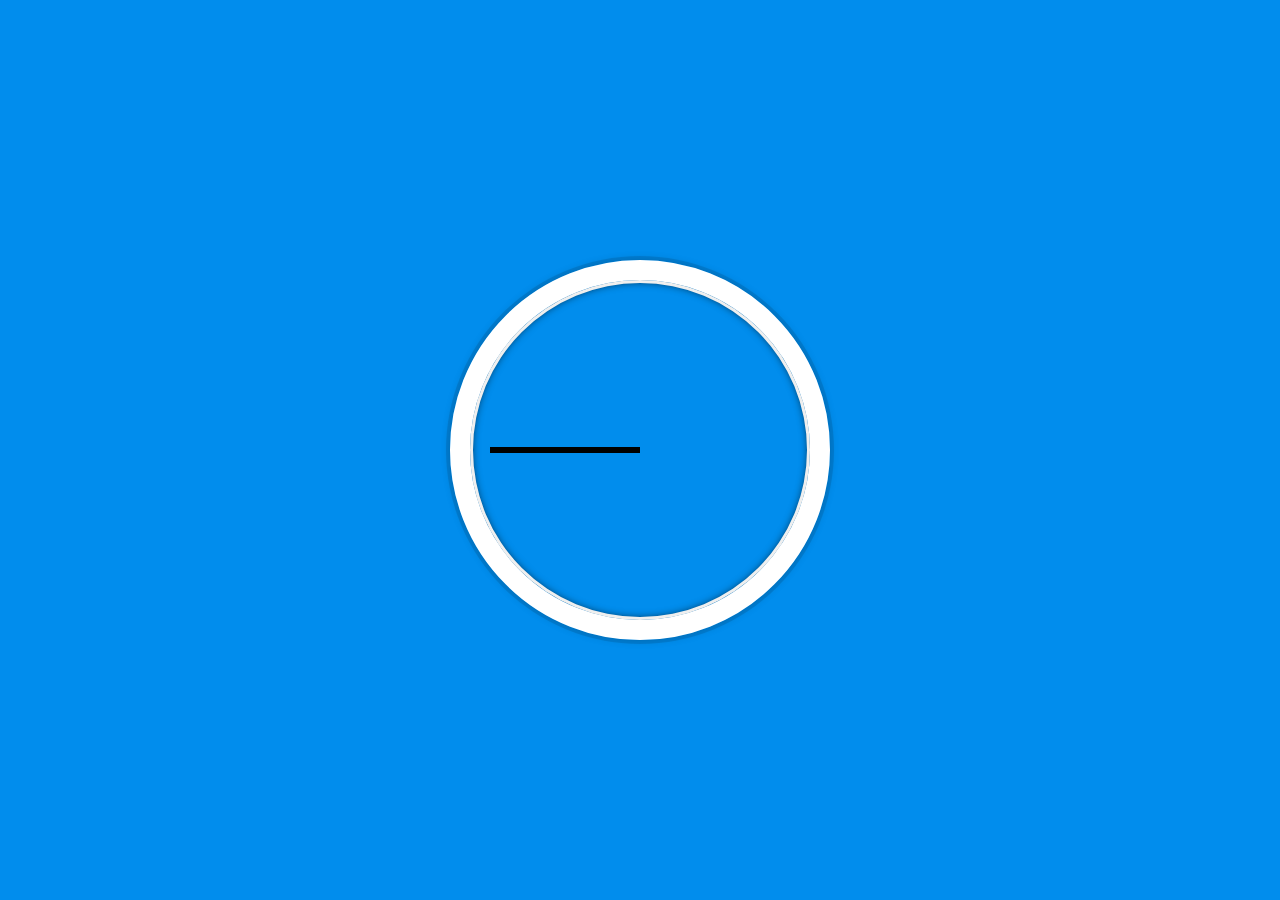
<file: JS1/clock/index.html>
<!DOCTYPE html>
<html lang="en">
<head>
  <meta charset="UTF-8">
  <title>JS + CSS Clock</title>
</head>
<body>


    <div class="clock">
      <div class="clock-face">
        <div class="hand hour-hand"></div>
        <div class="hand min-hand"></div>
        <div class="hand second-hand"></div>
      </div>
    </div>


  <style>
    html {
      background: #018DED url(http://unsplash.it/1500/1000?image=881&blur=50);
      background-size: cover;
      font-family: 'helvetica neue';
      text-align: center;
      font-size: 10px;
    }

    body {
      margin: 0;
      font-size: 2rem;
      display: flex;
      flex: 1;
      min-height: 100vh;
      align-items: center;
    }

    .clock {
      width: 30rem;
      height: 30rem;
      border: 20px solid white;
      border-radius: 50%;
      margin: 50px auto;
      position: relative;
      padding: 2rem;
      box-shadow:
        0 0 0 4px rgba(0,0,0,0.1),
        inset 0 0 0 3px #EFEFEF,
        inset 0 0 10px black,
        0 0 10px rgba(0,0,0,0.2);
    }

    .clock-face {
      position: relative;
      width: 100%;
      height: 100%;
      transform: translateY(-3px); /* account for the height of the clock hands */
    }

    .hand {
      width: 50%;
      height: 6px;
      background: black;
      position: absolute;
      top: 50%;
      transform-origin: 100%;
    }


  </style>


  <script>
  	function clocke() {
  
  
  	var date = new Date();
  	
  	var a = document.querySelector(".second-hand");
  	var s = date.getSeconds();
  	a.style.transform = `rotate(${(s*6)+90}deg)`;

  	var b = document.querySelector(".min-hand");
  	var m = date.getMinutes();
  	b.style.transform = `rotate(${(m*6) +(s*0.1)+90}deg)`;

  	var c = document.querySelector(".hour-hand");
  	var h = date.getHours();
  	c.style.transform = `rotate(${(h*30)+(m*0.5)+90}deg)`;

  		}

  setInterval(clocke,1000);

  </script>
</body>
</html>
</file>
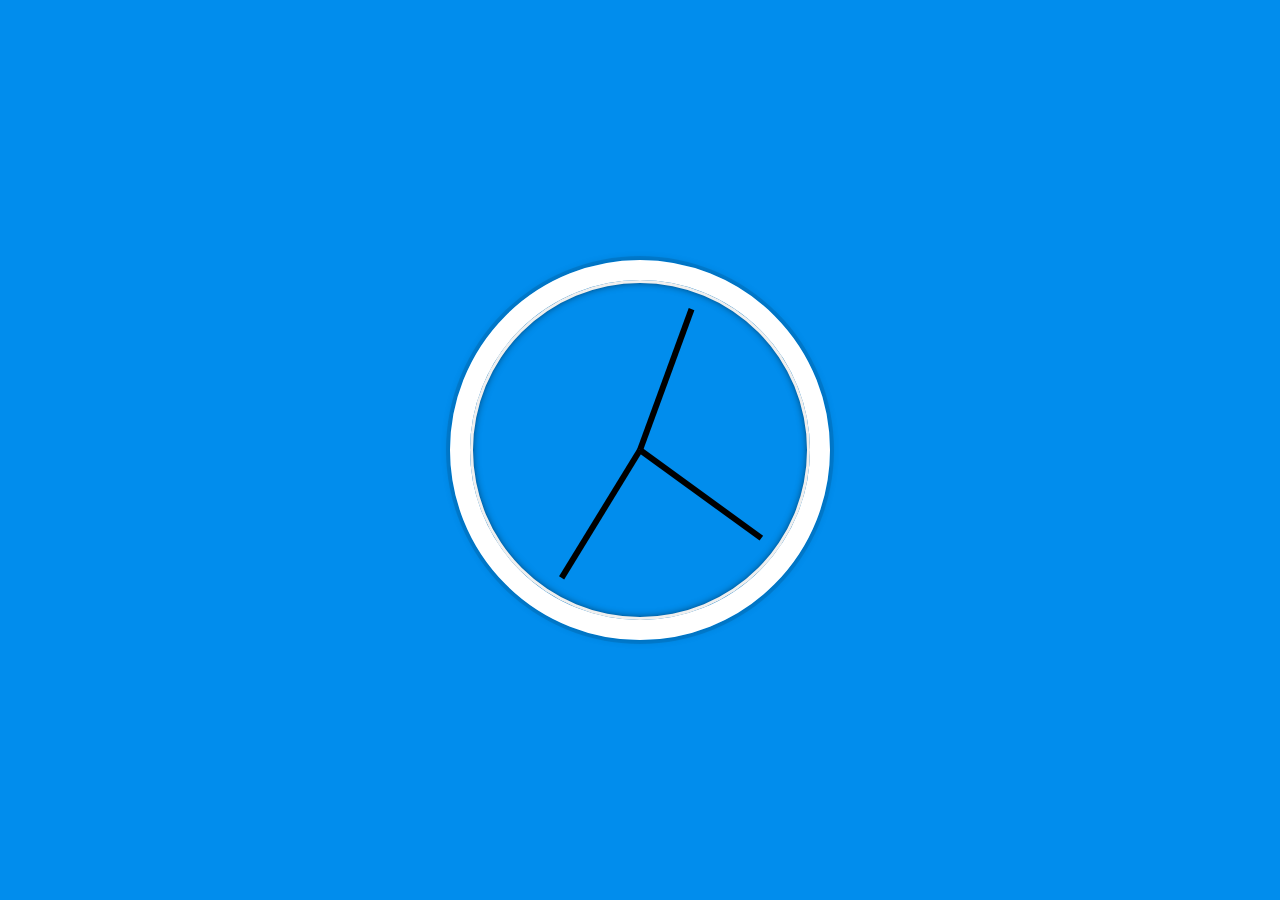
<file: JS1/clock/index-FINISHED.html>
<!DOCTYPE html>
<html lang="en">
<head>
  <meta charset="UTF-8">
  <title>JS + CSS Clock</title>
</head>
<body>


    <div class="clock">
      <div class="clock-face">
        <div class="hand hour-hand"></div>
        <div class="hand min-hand"></div>
        <div class="hand second-hand"></div>
      </div>
    </div>


  <style>
    html {
      background: #018DED url(http://unsplash.it/1500/1000?image=881&blur=50);
      background-size: cover;
      font-family: 'helvetica neue';
      text-align: center;
      font-size: 10px;
    }

    body {
      margin: 0;
      font-size: 2rem;
      display: flex;
      flex: 1;
      min-height: 100vh;
      align-items: center;
    }

    .clock {
      width: 30rem;
      height: 30rem;
      border: 20px solid white;
      border-radius: 50%;
      margin: 50px auto;
      position: relative;
      padding: 2rem;
      box-shadow:
        0 0 0 4px rgba(0,0,0,0.1),
        inset 0 0 0 3px #EFEFEF,
        inset 0 0 10px black,
        0 0 10px rgba(0,0,0,0.2);
    }

    .clock-face {
      position: relative;
      width: 100%;
      height: 100%;
      transform: translateY(-3px); /* account for the height of the clock hands */
    }

    .hand {
      width: 50%;
      height: 6px;
      background: black;
      position: absolute;
      top: 50%;
      transform-origin: 100%;
      transform: rotate(90deg);
      transition: all 0.05s;
      transition-timing-function: cubic-bezier(0.1, 2.7, 0.58, 1);
    }
</style>

<script>
  const secondHand = document.querySelector('.second-hand');
  const minsHand = document.querySelector('.min-hand');
  const hourHand = document.querySelector('.hour-hand');

  function setDate() {
    const now = new Date();

    const seconds = now.getSeconds();
    const secondsDegrees = ((seconds / 60) * 360) + 90;
    secondHand.style.transform = `rotate(${secondsDegrees}deg)`;

    const mins = now.getMinutes();
    const minsDegrees = ((mins / 60) * 360) + ((seconds/60)*6) + 90;
    minsHand.style.transform = `rotate(${minsDegrees}deg)`;

    const hour = now.getHours();
    const hourDegrees = ((hour / 12) * 360) + ((mins/60)*30) + 90;
    hourHand.style.transform = `rotate(${hourDegrees}deg)`;
  }

  setInterval(setDate, 1000);

  setDate();

</script>
</body>
</html>
</file>
